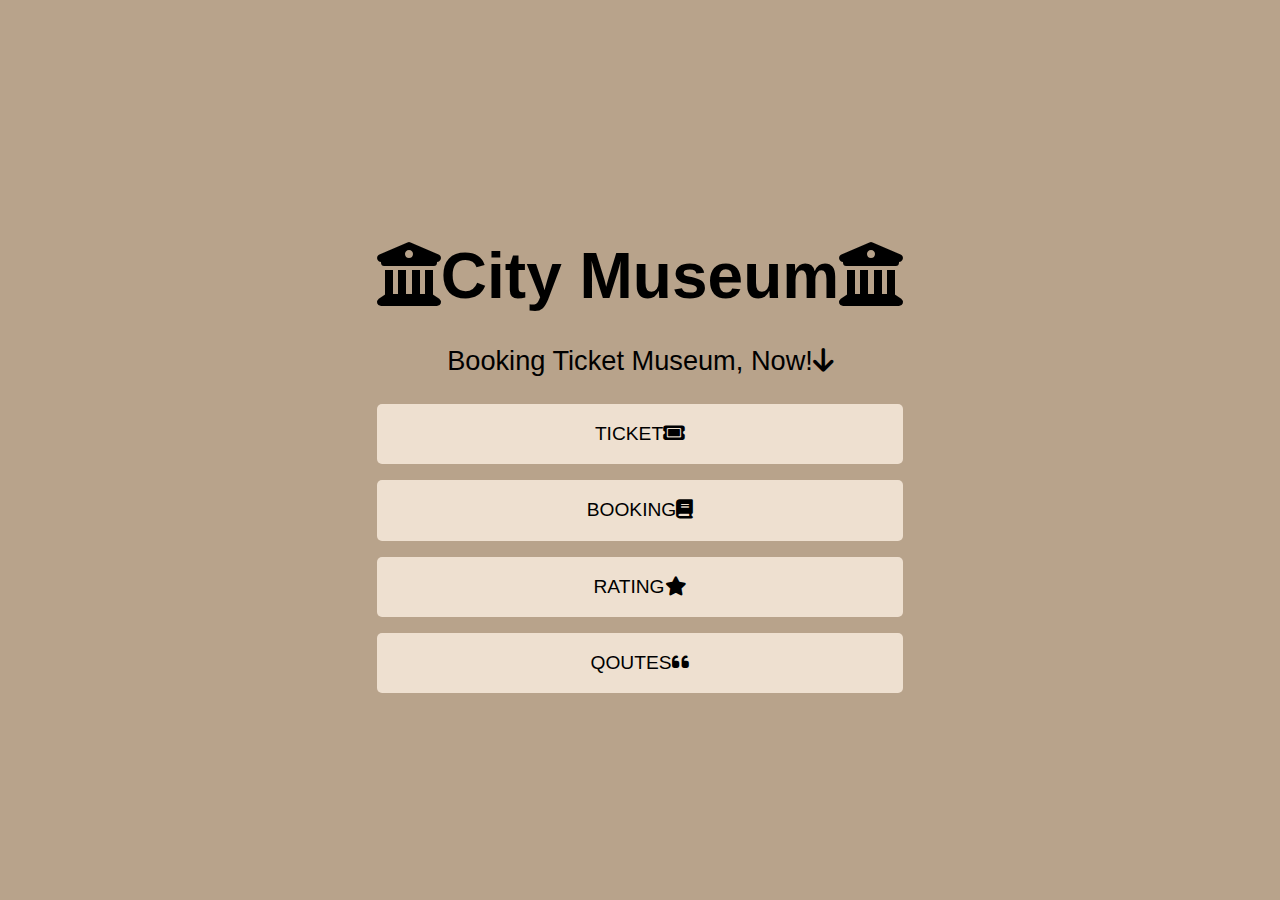
<file: index.html>
<html lang="en">
<head>
    <meta charset="UTF-8">
    <meta name="viewport" content="width=device-width, initial-scale=1.0">
    <title>APK Dian Rizqi Maulida</title>
    <!-- my css -->
    <link rel="stylesheet" href="style.css">

    <!-- font awesome -->
    <link rel="stylesheet" href="https://cdnjs.cloudflare.com/ajax/libs/font-awesome/6.5.2/css/all.min.css" />

</head>
<body>
    <div class="container">
        <h1><i class="fa-solid fa-building-columns"></i>City Museum<i class="fa-solid fa-building-columns"></i></h1>
        <p>Booking Ticket Museum, Now!<i class="fa-solid fa-arrow-down text-center text-black"></i></p>
        <div class="button-container">
            <a href="ticket.html" class="button">TICKET<i class="fa-solid fa-ticket"></i></a>
            <a href="apk1/buying.html" class="button">BOOKING<i class="fa-solid fa-book"></i></a>
            <a href="apk2/rating.html" class="button">RATING<i class="fa-solid fa-star"></i></a>
            <a href="apk3/qoute.html" class="button">QOUTES<i class="fa-solid fa-quote-left"></i></a>
        </div>
    </div>
</body>
</html>
</file>
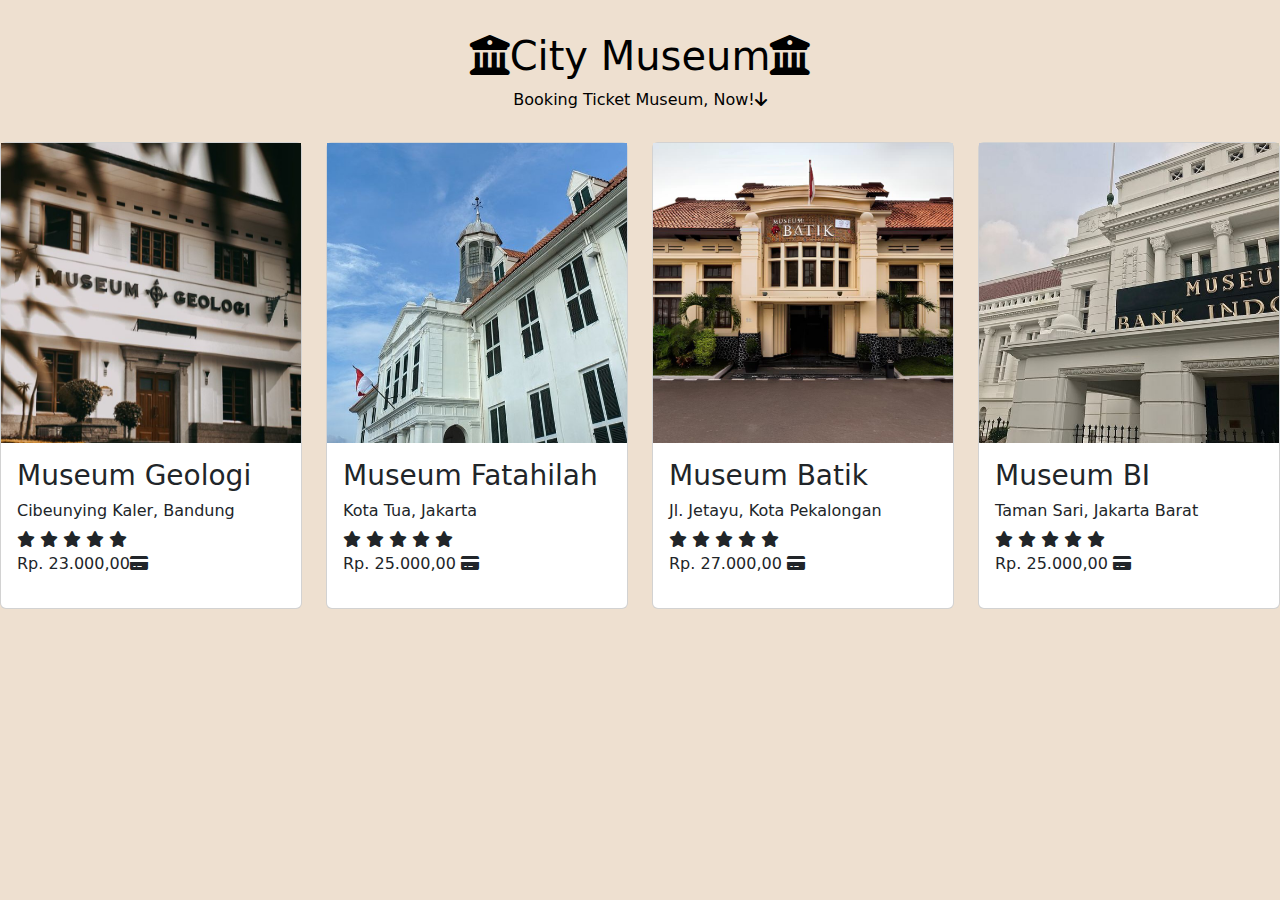
<file: ticket.html>
<!doctype html>
<html lang="en" dir="ltr">
  <head>
    <meta charset="utf-8">
    <meta name="viewport" content="width=device-width, initial-scale=1">

     <!-- font awesome -->
    <link rel="stylesheet" href="https://cdnjs.cloudflare.com/ajax/libs/font-awesome/6.5.2/css/all.min.css" />

    <link href='https://unpkg.com/boxicons@2.1.1/css/boxicons.min.css' rel='stylesheet'>

    <title>city museum</title>
    <link href="https://cdn.jsdelivr.net/npm/bootstrap@5.3.3/dist/css/bootstrap.min.css" rel="stylesheet" integrity="sha384-QWTKZyjpPEjISv5WaRU9OFeRpok6YctnYmDr5pNlyT2bRjXh0JMhjY6hW+ALEwIH" crossorigin="anonymous">
  </head>
  <body id="product" style="background-color: rgba(238,224,208);" style="
    min-height: 3000px;">

    <!-- Our List Start -->
    <div class="ourlist text-center text-black" style="padding-top: 2rem;">
        <h1><i class="fa-solid fa-building-columns"></i>City Museum<i class="fa-solid fa-building-columns"></i></h1>
        <p>Booking Ticket Museum, Now!<i class="fa-solid fa-arrow-down text-center text-black"></i></p>
      </div>
        <div class="row" style="margin-top: 30px;" >
          <div class="col-md-3 py-3 py-md-0" >
            <div class="card">
              <img src="img/museum1.jpg" alt="">
              <div class="card-body">
                <h3>Museum Geologi</h3>
                <h6>Cibeunying Kaler, Bandung</h6>
                <div class="rating">
                  <i class="fa-solid fa-star checked"></i>
                  <i class="fa-solid fa-star checked"></i>
                  <i class="fa-solid fa-star checked"></i>
                  <i class="fa-solid fa-star checked"></i>
                  <i class="fa-solid fa-star checked"></i>
                </div>
      
                <p>Rp. 23.000,00<i class="fa-solid fa-credit-card"></i></p>
              </div>
            </div>
          </div>
          <div class="col-md-3 py-3 py-md-0">
            <div class="card">
              <img src="img/museum2.jpg" alt="">
              <div class="card-body">
                <h3>Museum Fatahilah</h3>
                <h6>Kota Tua, Jakarta</h6>
                <div class="rating">
                  <i class="fa-solid fa-star checked"></i>
                  <i class="fa-solid fa-star checked"></i>
                  <i class="fa-solid fa-star checked"></i>
                  <i class="fa-solid fa-star checked"></i>
                  <i class="fa-solid fa-star checked"></i>
                </div>
      
                <p>Rp. 25.000,00 <i class="fa-solid fa-credit-card"></i></p>
              </div>
            </div>
          </div>
          <div class="col-md-3 py-3 py-md-0">
            <div class="card">
              <img src="img/museum3.jpg" alt="">
              <div class="card-body">
                <h3>Museum Batik</h3>
                <h6>Jl. Jetayu, Kota Pekalongan</h6>
                <div class="rating">
                  <i class="fa-solid fa-star checked"></i>
                  <i class="fa-solid fa-star checked"></i>
                  <i class="fa-solid fa-star checked"></i>
                  <i class="fa-solid fa-star checked"></i>
                  <i class="fa-solid fa-star checked"></i>
                </div>
      
                <p>Rp. 27.000,00 <i class="fa-solid fa-credit-card"></i></p>
              </div>
            </div>
          </div>
          <div class="col-md-3 py-3 py-md-0">
            <div class="card">
              <img src="img/museum4.jpg" alt="">
              <div class="card-body">
                <h3>Museum BI</h3>
                <h6>Taman Sari, Jakarta Barat</h6>
                <div class="rating">
                  <i class="fa-solid fa-star checked"></i>
                  <i class="fa-solid fa-star checked"></i>
                  <i class="fa-solid fa-star checked"></i>
                  <i class="fa-solid fa-star checked"></i>
                  <i class="fa-solid fa-star checked"></i>
                </div>
                <p>Rp. 25.000,00  <i class="fa-solid fa-credit-card"></i></p>
          </div>
        </div>
      </div>
    </div>
      <!-- akhir list -->
      <script src="https://cdn.jsdelivr.net/npm/bootstrap@5.3.3/dist/js/bootstrap.bundle.min.js" integrity="sha384-YvpcrYf0tY3lHB60NNkmXc5s9fDVZLESaAA55NDzOxhy9GkcIdslK1eN7N6jIeHz" crossorigin="anonymous"></script>
    </body>
    </html>
</file>
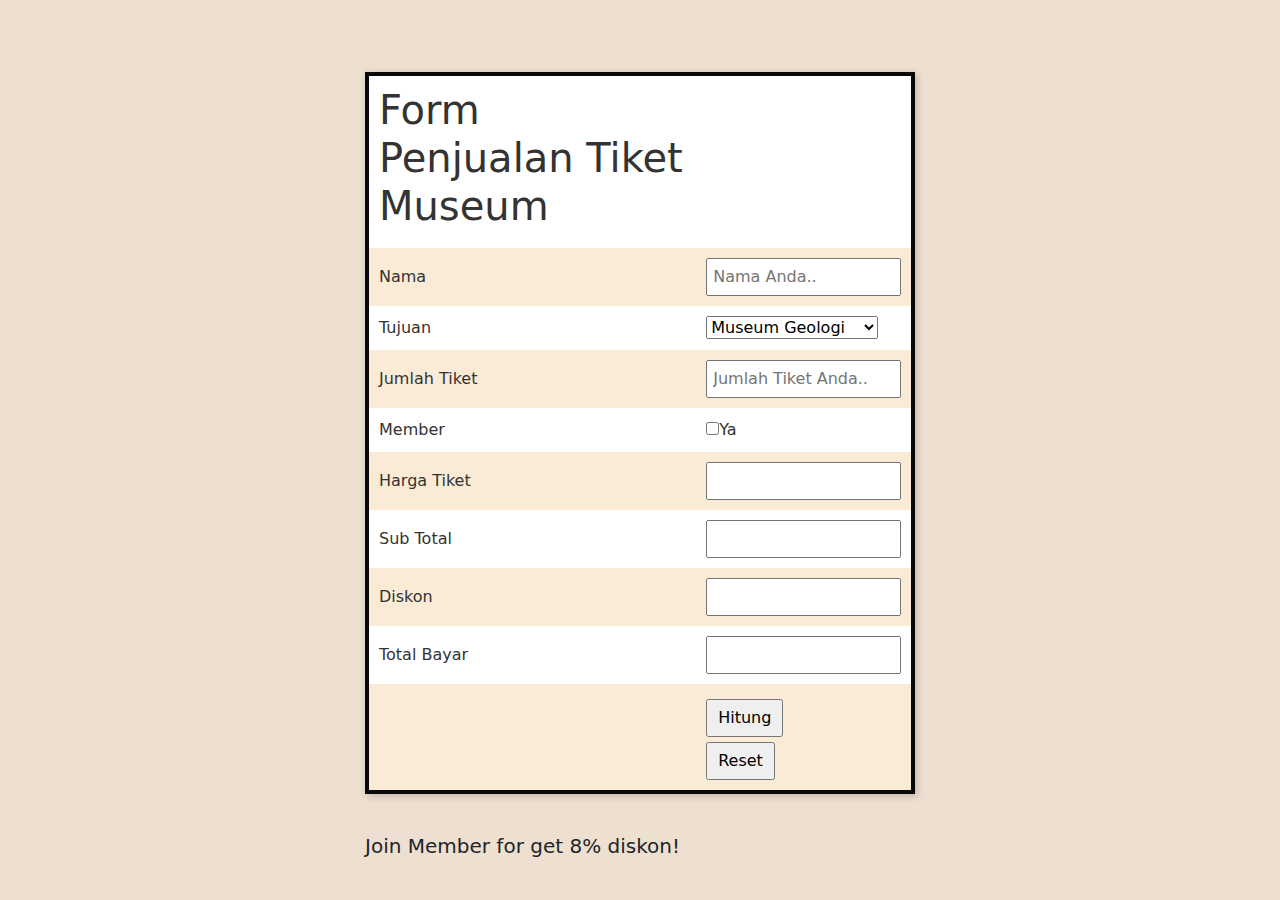
<file: apk1/buying.html>
<!doctype html>
<html lang="en" dir="ltr">
  <head>
    <meta charset="utf-8">
    <meta name="viewport" content="width=device-width, initial-scale=1">

     <!-- my css -->
     <link rel="stylesheet" href="buying.css">

     <!-- font awesome -->
    <link rel="stylesheet" href="https://cdnjs.cloudflare.com/ajax/libs/font-awesome/6.5.2/css/all.min.css" />

    <link href='https://unpkg.com/boxicons@2.1.1/css/boxicons.min.css' rel='stylesheet'>

    <title>city museum - booking ticket</title>
    <link href="https://cdn.jsdelivr.net/npm/bootstrap@5.3.3/dist/css/bootstrap.min.css" rel="stylesheet" integrity="sha384-QWTKZyjpPEjISv5WaRU9OFeRpok6YctnYmDr5pNlyT2bRjXh0JMhjY6hW+ALEwIH" crossorigin="anonymous">
  </head>
  <body id="product" style="background-color: rgba(238,224,208);">

      <!-- form buying start-->
<div class="buying" id="buying" style="padding-top: 2rem;">
<script src="/apk1/main.js"></script>

  <form name="form" onchange="hitungtotal()">
    <table>
      <tr>
        <th>
        <h1>Form Penjualan Tiket Museum</h1>
        </th>
      </tr>

      <tr style="background-color: antiquewhite;">
        <td>Nama</td>
        <td><input type="text" name="inama" size="25" placeholder="Nama Anda.."> </td>
      </tr>		
        <tr>
          <td>
            Tujuan
          </td>
          <td>
            <select name="itujuan">
              <option value="Museum Geologi">Museum Geologi</option>
              <option value="Museum Fatahillah">Museum Fatahillah </option>
              <option value="Museum Batik">Museum Batik</option>
              <option value="Museum BI">Museum BI</option>
            </select>
          </td>
        </tr>
        <tr style="background-color: antiquewhite;">
          <td>
            Jumlah Tiket
          </td>
          <td>
            <input type="text" size="15" name="ijumlah" placeholder="Jumlah Tiket Anda..">
          </td>
        </tr>
        <tr>
          <td>
            Member
          </td>
          <td>
            <input type="checkbox" name="imamber">Ya
          </td>
        </tr>
        <tr style="background-color: antiquewhite;">
          <td>
            Harga Tiket
          </td>
          <td>
            <input type="text" size="10" name="otiket">
          </td>
        </tr>
        <tr>
          <td>
            Sub Total
          </td>
          <td>
            <input type="text" size="10" name="osub">
          </td>
        </tr>
        <tr style="background-color: antiquewhite;">
          <td>
            Diskon
          </td>
          <td>
            <input type="text" size="10" name="odiskon">
          </td>
        </tr>
        <tr>
          <td>
            Total Bayar
          </td>
          <td>
            <input type="text" name="ototal" size="10"> 
          </td>
        </tr>	
        <tr style="background-color: antiquewhite;">
          <td></td>
          <td>
            <input type="button" value="Hitung" Onclick="hitungtotal()">
            <input type="reset" value="Reset" >
          </td>
        </tr>
    </table>
    </form>
    </div>
    <h5>
      Join Member for get  8% diskon! <br />
    </h5>
  </body>
  <!-- akhir form buying -->

      </body>
      </html>
</file>
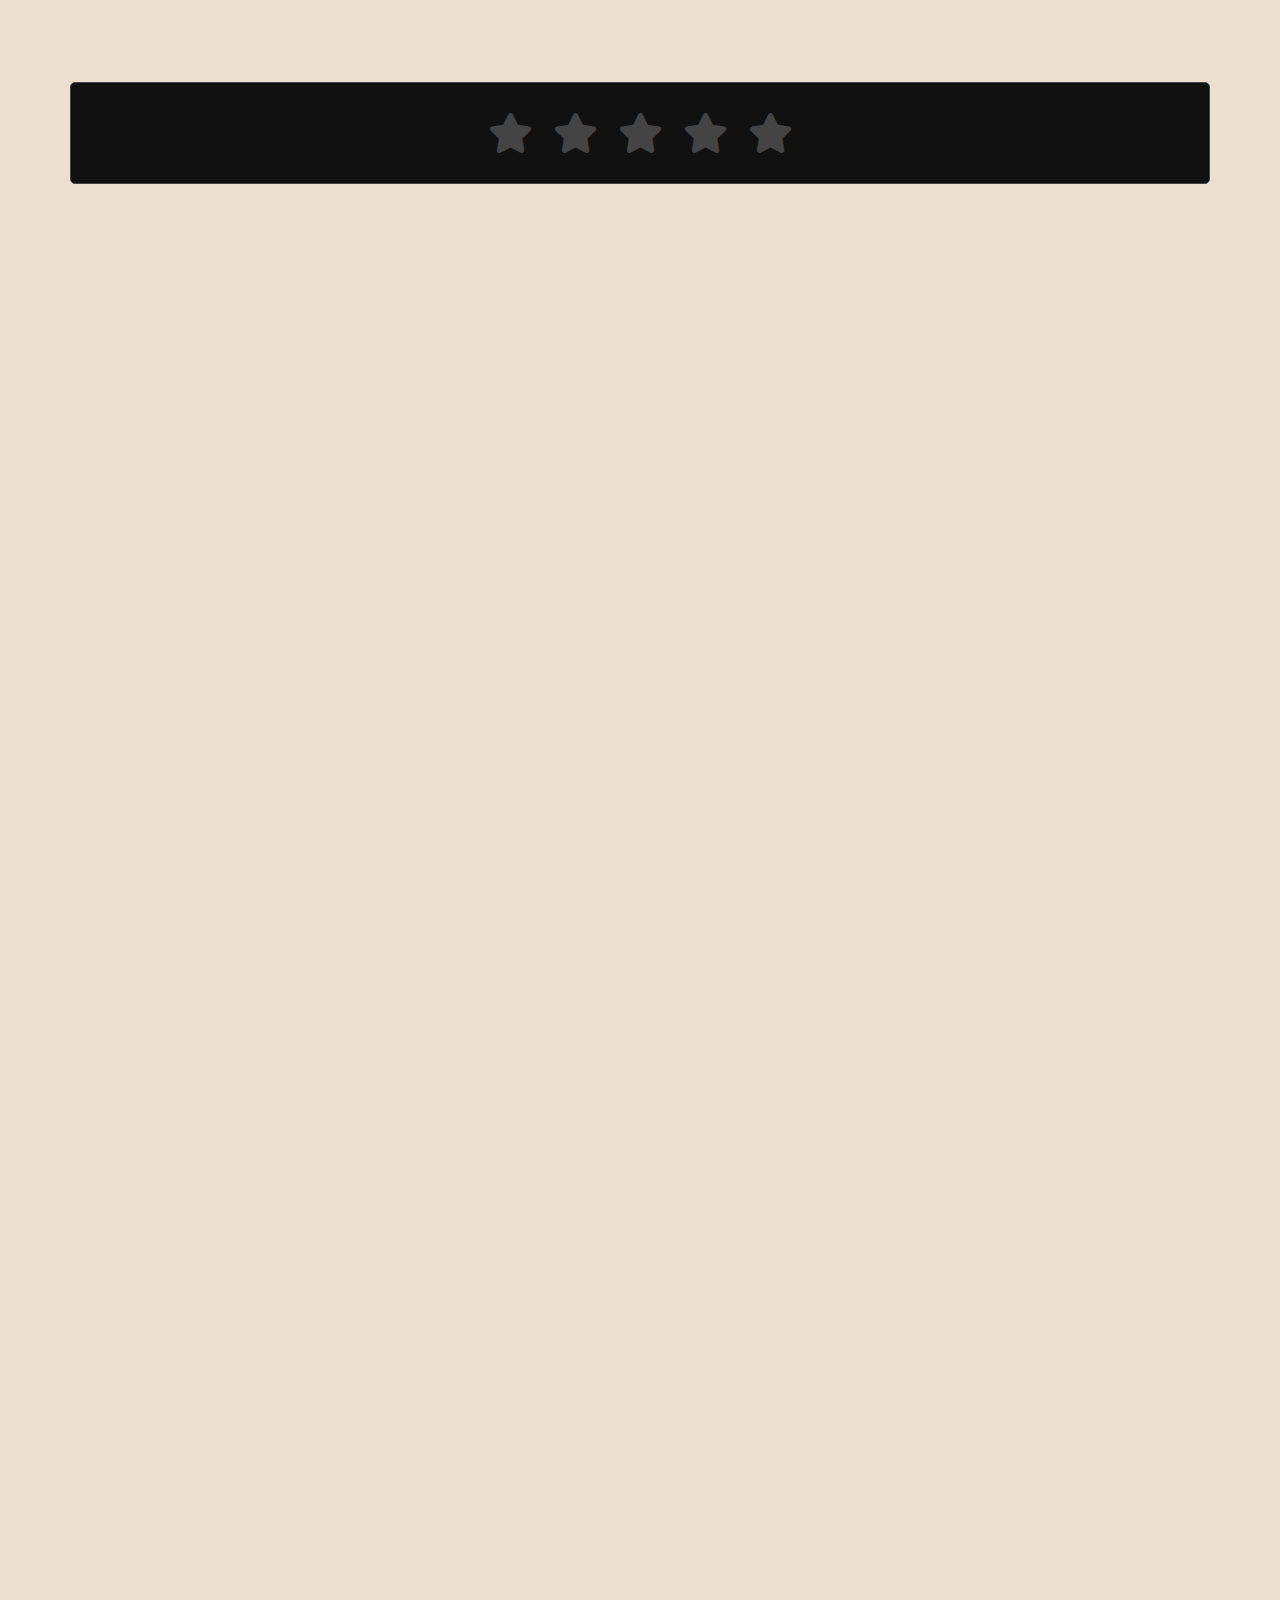
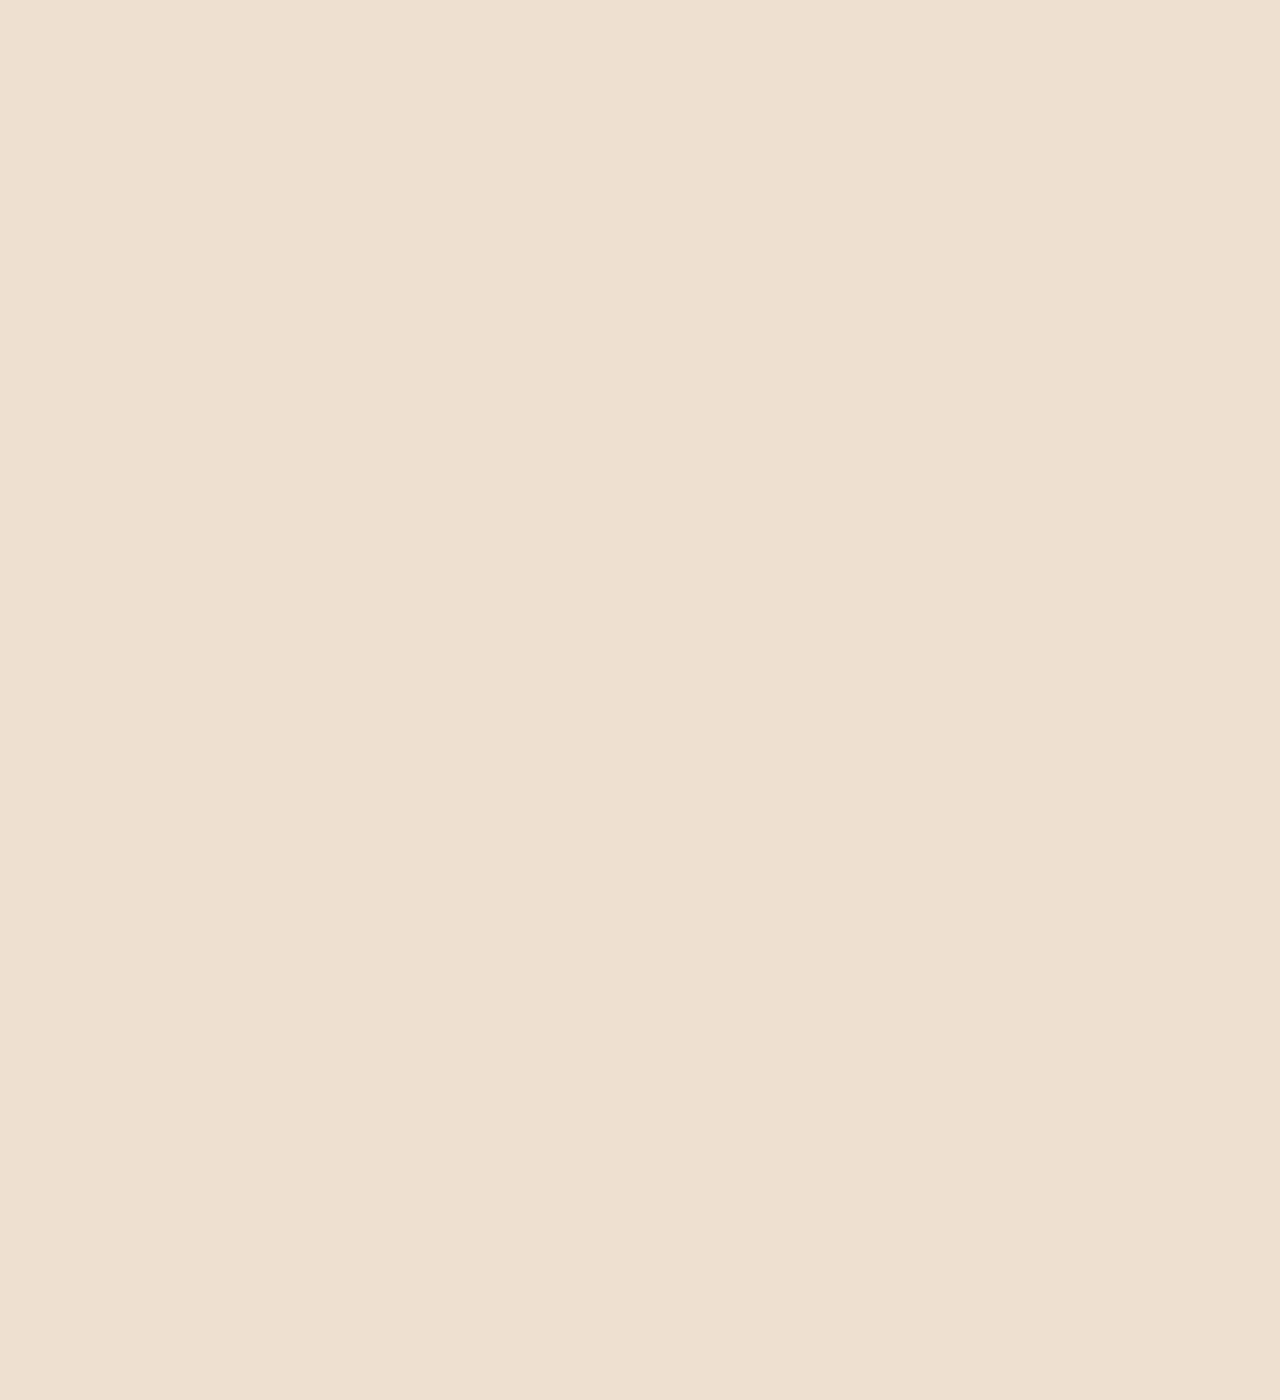
<file: apk2/rating.html>
<!doctype html>
<html lang="en" dir="ltr">
  <head>
    <meta charset="utf-8">
    <meta name="viewport" content="width=device-width, initial-scale=1">

     <!-- my css -->
     <link rel="stylesheet" href="rating.css">

     <!-- font awesome -->
    <link rel="stylesheet" href="https://cdnjs.cloudflare.com/ajax/libs/font-awesome/6.5.2/css/all.min.css" />

    <link href='https://unpkg.com/boxicons@2.1.1/css/boxicons.min.css' rel='stylesheet'>

    <title>city museum - rating</title>
    <link href="https://cdn.jsdelivr.net/npm/bootstrap@5.3.3/dist/css/bootstrap.min.css" rel="stylesheet" integrity="sha384-QWTKZyjpPEjISv5WaRU9OFeRpok6YctnYmDr5pNlyT2bRjXh0JMhjY6hW+ALEwIH" crossorigin="anonymous">
  </head>
  <body id="product" style="background-color: rgba(238,224,208);">

    <!-- rating start-->
<div class="rating" id="rating" style="padding-top: 2rem;" >
    <div class="container" >
      <script src="../apk2/rating.js"></script>
      <div class="post">
        <div class="text">Thanks for rating us!</div>
        <div class="edit">EDIT</div>
      </div>
      <div class="star-widget">
        <input type="radio" name="rate" id="rate-5">
        <label for="rate-5" class="fas fa-star"></label>
        <input type="radio" name="rate" id="rate-4">
        <label for="rate-4" class="fas fa-star"></label>
        <input type="radio" name="rate" id="rate-3">
        <label for="rate-3" class="fas fa-star"></label>
        <input type="radio" name="rate" id="rate-2">
        <label for="rate-2" class="fas fa-star"></label>
        <input type="radio" name="rate" id="rate-1">
        <label for="rate-1" class="fas fa-star"></label>
        <form action="#">
          <header></header>
          <div class="textarea">
            <textarea cols="30" placeholder="Describe your experience.."></textarea>
          </div>
          <div class="btn">
            <button type="submit">Post</button>
          </div>
        </form>
      </div>
    </div>
    </div>
    <!-- akhir rating -->
    </body>
</html>
</file>
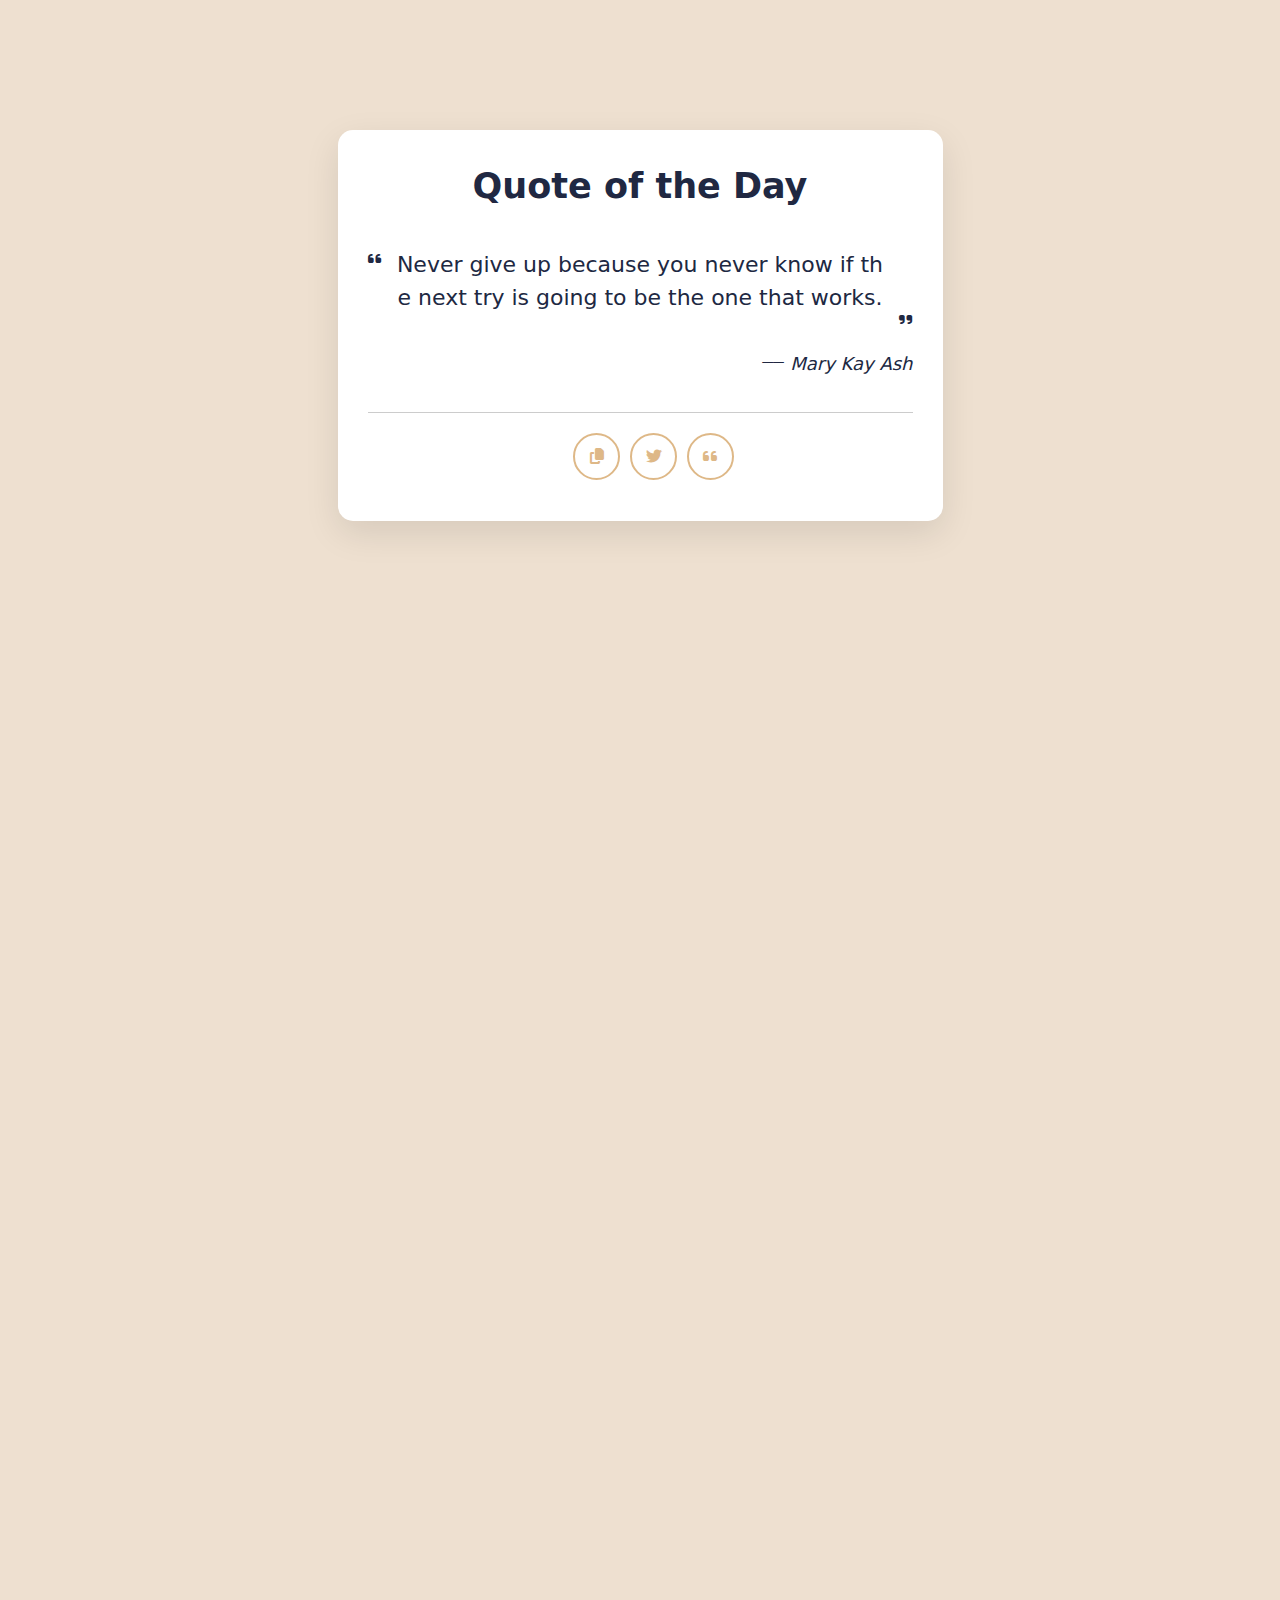
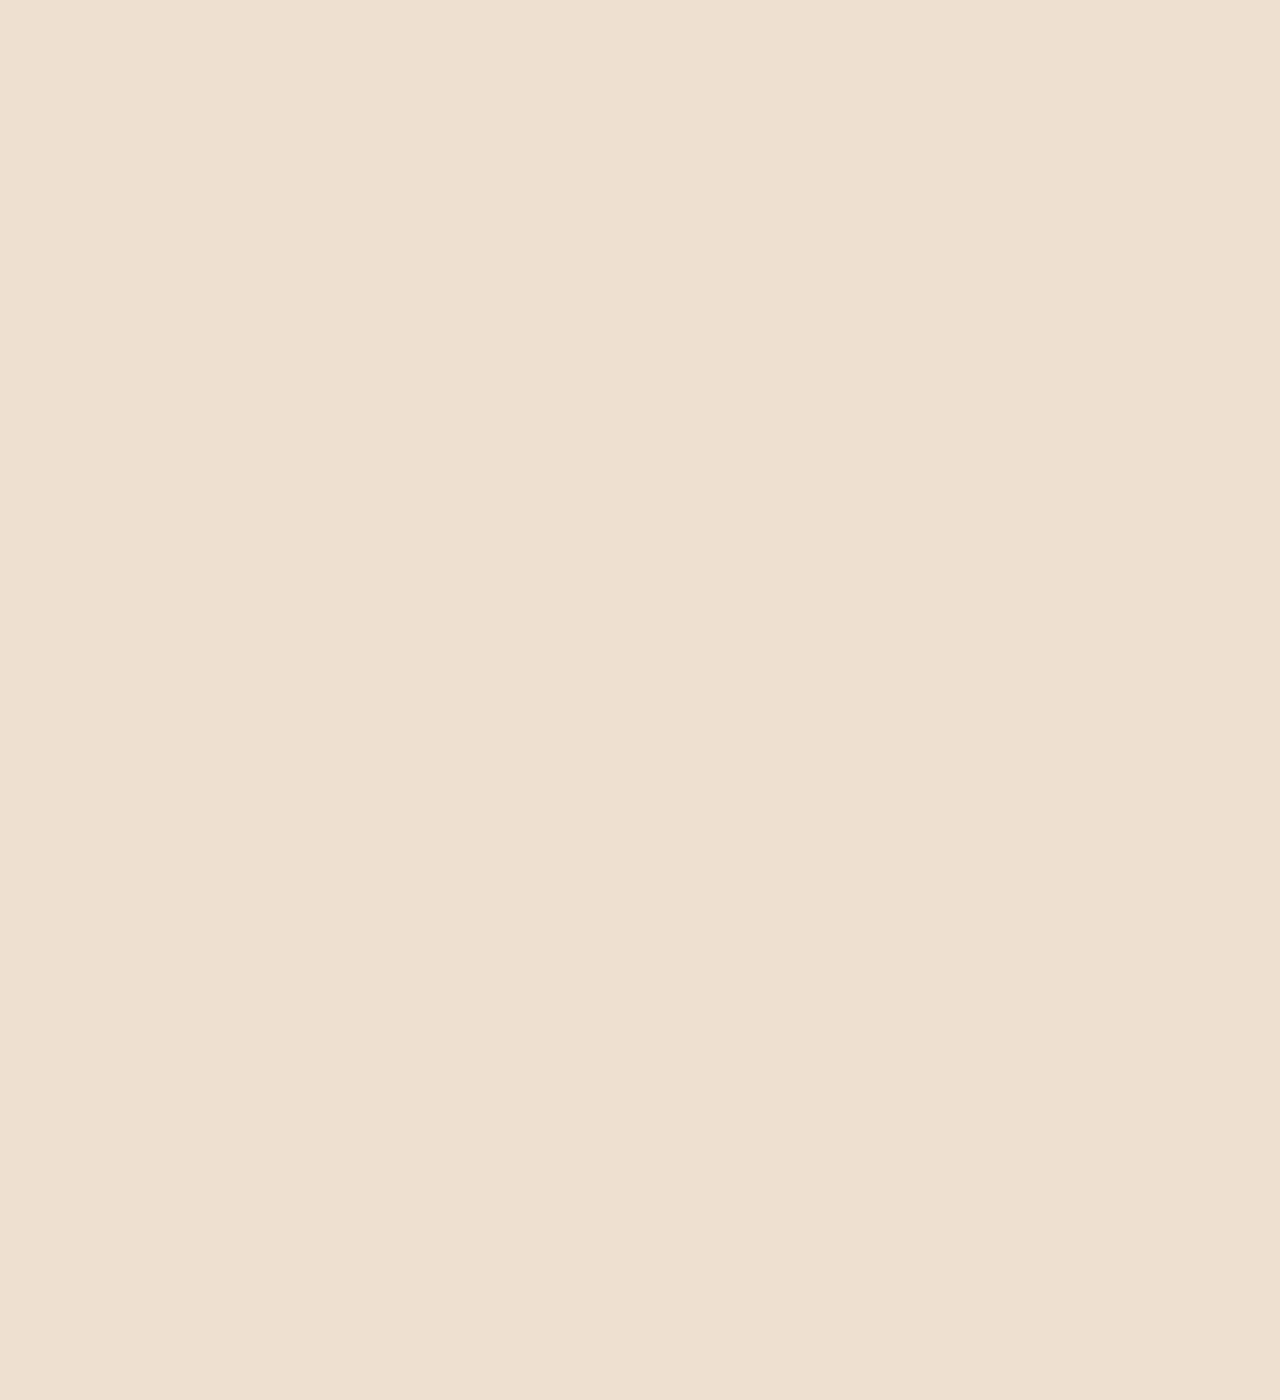
<file: apk3/qoute.html>
<!doctype html>
<html lang="en" dir="ltr">
  <head>
    <meta charset="utf-8">
    <meta name="viewport" content="width=device-width, initial-scale=1">

     <!-- my css -->
     <link rel="stylesheet" href="qoute.css">

     <!-- font awesome -->
    <link rel="stylesheet" href="https://cdnjs.cloudflare.com/ajax/libs/font-awesome/6.5.2/css/all.min.css" />

    <link href='https://unpkg.com/boxicons@2.1.1/css/boxicons.min.css' rel='stylesheet'>

    <title>city museum - qoutes</title>
    <link href="https://cdn.jsdelivr.net/npm/bootstrap@5.3.3/dist/css/bootstrap.min.css" rel="stylesheet" integrity="sha384-QWTKZyjpPEjISv5WaRU9OFeRpok6YctnYmDr5pNlyT2bRjXh0JMhjY6hW+ALEwIH" crossorigin="anonymous">
  </head>
  <body id="product" style="background-color: rgba(238,224,208);">
    
      <!-- qoute start-->
<div class="qoute" id="qoutes" style="padding-top: 5rem;">
    <div class="wrapper">
      <header>Quote of the Day</header>
      <div class="content">
        <div class="quote-area">
          <i class="fas fa-quote-left"></i>
          <p class="quote">Never give up because you never know if the next try is going to be the one that works.</p>
          <i class="fas fa-quote-right"></i>
        </div>
        <div class="author">
          <span>__</span>
          <span class="name">Mary Kay Ash</span>
        </div>
      </div>
      <div class="buttons">
        <div class="features" style="justify-content: center;">
          <ul>
            
            <li class="copy"><i class="fas fa-copy"></i></li>
            <li class="twitter"><i class="fab fa-twitter"></i></li>
            <li class="newqoute"><i class="fa-solid fa-quote-left"></i></li>
            
          </ul>
        </div>
      </div>
    </div>
    </div>
    
    <script src="/apk3/qoute.js"></script>
    <!-- akhir qoute -->

      </body>
      </html>
    <!-- akhir navbar  -->
</file>
<file: style.css>
body {
    margin: 0;
    font-family: Arial, sans-serif;
    display: flex;
    justify-content: center;
    align-items: center;
    height: 100vh;
    background-color: rgb(184, 163, 139);
}

.container {
    text-align: center;
    color: #fff;
}

h1 {
    font-size: 4rem;
    margin: 0.5em 0;
    color: black;
}
p{
    color: black;
    font-size: 1.7rem;
}



.button-container {
    display: flex;
    flex-direction: column;
    gap: 1em;
}

.button {
    background-color: rgba(238,224,208);
    color: black;
    padding: 1em;
    text-decoration: none;
    border-radius: 5px;
    font-size: 1.2em;
    transition: background-color 0.3s;
}

.button:hover {
    background-color: burlywood;
}
</file>
<file: apk1/buying.css>
@import url('https://fonts.googleapis.com/css2?family=Montserrat:wght@400;700&display=swap');

* {
	margin: 0;
	padding: 0;
	box-sizing: border-box;
}
			
.body{
    font-family: 'Montserrat', sans-serif;
    background-color: #555;
    min-height: 3000px;
}

table {
    padding: 15px;
    margin: 40px auto;
    color: #333;
    width: 550px;
    border: 4px solid rgb(7, 8, 7);
    background-color: #fff;
    box-shadow: 2px 2px 8px rgba(0, 0, 0, 0.2);
}

th,td{
    border: 2px solid #333;
    padding: 10px;
}

input[type='text'] {
    width: 100%;
    padding: 5px;
}

input[type='button'],
input[type='reset'] {
    padding: 5px 10px;
    margin-top: 5px;
    display: block;
    text-align: center;
}

h5 {
    color: #fff;
    width: 550px;
    margin: auto;
    font-weight: 700;
}
</file>
<file: apk2/rating.css>
body{
  min-height: 3000px;
}
.container{
    margin-top: 50px;
    position: relative;
    width: 400px;
    background: #111;
    padding: 20px 30px;
    border: 1px solid #444;
    border-radius: 5px;
    display: flex;
    align-items: center;
    justify-content: center;
    flex-direction: column;
  }
  .container .post{
    display: none;
  }
  .text{
    font-size: 25px;
    color: #666;
    font-weight: 500;
  }
  .container .edit{
    position: absolute;
    right: 10px;
    top: 5px;
    font-size: 16px;
    color: #666;
    font-weight: 500;
    cursor: pointer;
  }
  .container .edit:hover{
    text-decoration: underline;
  }
  .container .star-widget input{
    display: none;
  }
  .star-widget label{
    font-size: 40px;
    color: #444;
    padding: 10px;
    float: right;
    transition: all 0.2s ease;
  }
  input:not(:checked) ~ label:hover,
  input:not(:checked) ~ label:hover ~ label{
    color: #fd4;
  }
  input:checked ~ label{
    color: #fd4;
  }
  input#rate-5:checked ~ label{
    color: #fe7;
    text-shadow: 0 0 20px rgb(218, 237, 4);
  }
  #rate-1:checked ~ form header:before{
    content: "Sangat Tidak Suka";
  }
  #rate-2:checked ~ form header:before{
    content: "Tidak Suka";
  }
  #rate-3:checked ~ form header:before{
    content: "Suka";
  }
  #rate-4:checked ~ form header:before{
    content: "Suka Sekali";
  }
  #rate-5:checked ~ form header:before{
    content: "Keren, Luar Biasa!";
  }
  .container form{
    display: none;
  }
  input:checked ~ form{
    display: block;
  }
  form header{
    width: 100%;
    font-size: 25px;
    color: #fe7;
    font-weight: 500;
    margin: 5px 0 20px 0;
    text-align: center;
    transition: all 0.2s ease;
  }
  form .textarea{
    height: 100px;
    width: 100%;
    overflow: hidden;
  }
  form .textarea textarea{
    height: 100%;
    width: 100%;
    outline: none;
    color: #eee;
    border: 1px solid #333;
    background: #222;
    padding: 10px;
    font-size: 17px;
    resize: none;
  }
  .textarea textarea:focus{
    border-color: #444;
  }
  form .btn{
    height: 45px;
    width: 100%;
    margin: 15px 0;
  }
  form .btn button{
    height: 100%;
    width: 100%;
    border: 1px solid #444;
    outline: none;
    background: #222;
    color: #999;
    font-size: 17px;
    font-weight: 500;
    text-transform: uppercase;
    cursor: pointer;
    transition: all 0.3s ease;
  }
  form .btn button:hover{
    background: #1b1b1b;
  }
</file>
<file: apk3/qoute.css>
body{
  min-height: 3000px;
}
.qoute{
    display: flex;
    align-items: center;
    justify-content: center;
  }
  .wrapper{
    margin-top: 50px;
    width: 605px;
    background: #fff;
    border-radius: 15px;
    padding: 30px 30px 25px;
    box-shadow: 0 12px 35px rgba(0,0,0,0.1);
  }
  header, .content :where(i, p, span){
    color: #202842;
  }
  .wrapper header{
    font-size: 35px;
    font-weight: 600;
    text-align: center;
  }
  .wrapper .content{
    margin: 35px 0;
  }
  .content .quote-area{
    display: flex;
    justify-content: center;
  }
  .quote-area i{
    font-size: 15px;
  }
  .quote-area i:first-child{
    margin: 3px 10px 0 0;
  }
  .quote-area i:last-child{
    display: flex;
    margin: 0 0 3px 10px;
    align-items: flex-end;
  }
  .quote-area .quote{
    font-size: 22px;
    text-align: center;
    word-break: break-all;
  }
  .content .author{
    display: flex;
    font-size: 18px;
    margin-top: 20px;
    font-style: italic;
    justify-content: flex-end;
  }
  .author span:first-child{
    margin: -7px 5px 0 0;
    font-family: monospace;
  }
  .wrapper .buttons{
    border-top: 1px solid #ccc;
  }
  .buttons .features{
    display: flex;
    margin-top: 20px;
    align-items: center;
    justify-content: space-between;
  }
  .features ul{
    display: flex;
  }
  .features ul li{
    margin: 0 5px;
    height: 47px;
    width: 47px;
    display: flex;
    cursor: pointer;
    color: burlywood;
    list-style: none;
    border-radius: 50%;
    align-items: center;
    justify-content: center;
    border: 2px solid burlywood;
    transition: all 0.3s ease;
  }
  .features ul li:first-child{
    margin-left: 0;
  }

  ul li:is(:hover, .active){
  color: #fff;
  background: burlywood;
  }
</file>
